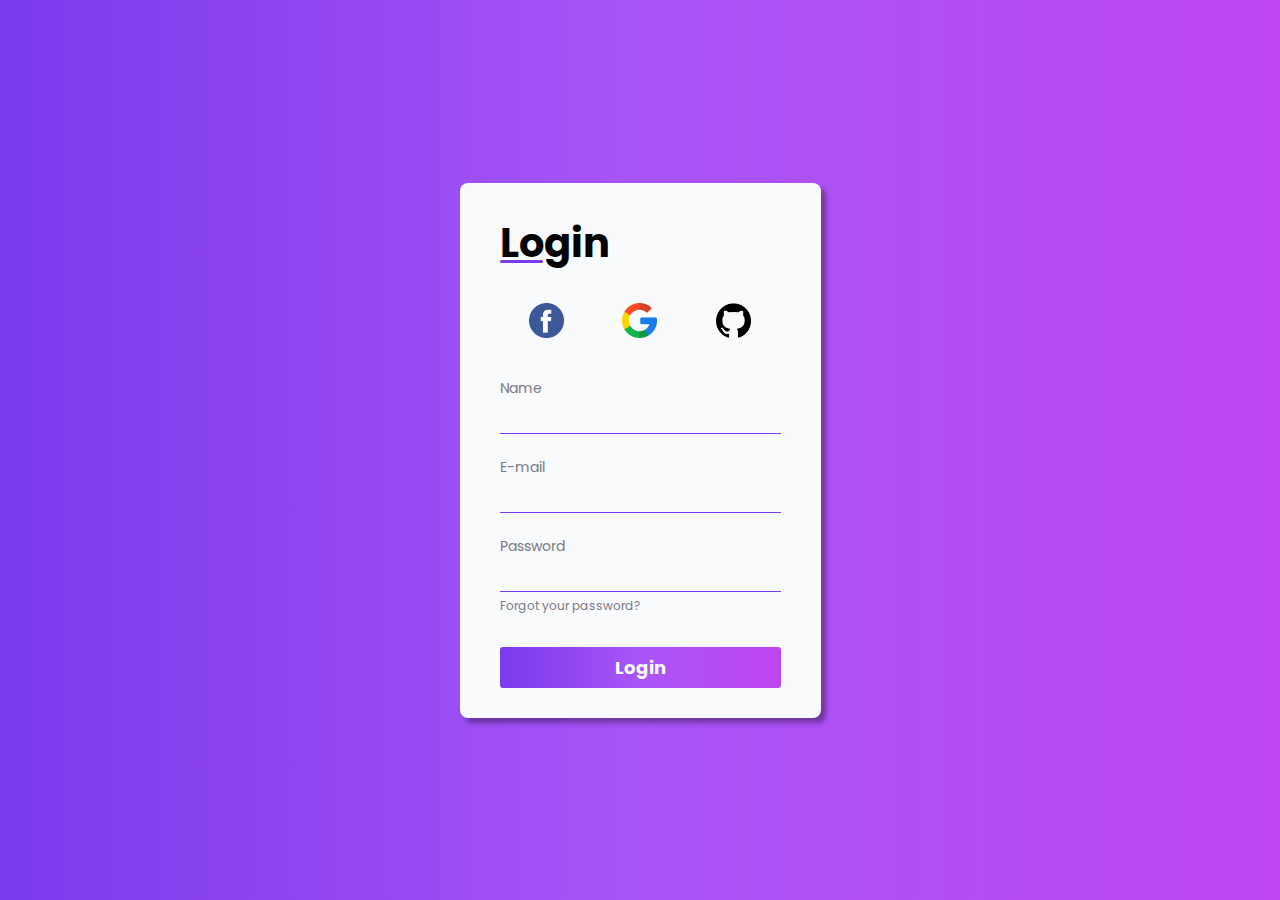
<file: index.html>
<!DOCTYPE html>
<html lang="pt-br">
<head>
    <meta charset="UTF-8">
    <meta name="viewport" content="width=device-width, initial-scale=1.0">
    <link rel="stylesheet" href="https://cdnjs.cloudflare.com/ajax/libs/font-awesome/6.4.0/css/all.min.css" integrity="sha512-iecdLmaskl7CVkqkXNQ/ZH/XLlvWZOJyj7Yy7tcenmpD1ypASozpmT/E0iPtmFIB46ZmdtAc9eNBvH0H/ZpiBw==" crossorigin="anonymous" referrerpolicy="no-referrer" />

    <link rel="stylesheet" href="assets/css/style.css">
    <title>Login Dark/Light Mode</title>
</head>
<body>
    <main id="container">
        <form id="login_form">
            <div id="form_header">
                <h1>Login</h1>
                <i id="mode_icon" class="fa-sharp fa-solid fa-moon"></i> <!--adicionando função para o icone, criação de id = mode_icon-->
            </div>

            <div id="social_media"> <!--criando links para imagens-->
                <a href="#">
                    <img src="assets/imgs/facebook.png" alt="Facebook Logo">
                </a>
                <a href="#">
                    <img src="assets/imgs/google.png" alt="Google Logo">
                </a>
                <a href="#">
                    <img src="assets/imgs/github.png" alt="Github Logo">
                </a>
            </div>
            <div id="inputs"> <!--adicionando entradas-->
                <div class="input-box"> <!--classes de input-box-->
                    <label for="name"> <!--usado label para acionar o input e quando clicar no icone tb aciona-->
                        Name
                        <div class="input-field"><!--icone user-->
                            <i class="fa-solid fa-user"></i>
                            <input type="text" id="name" name="name"> 
                        </div>
                    </label>
                </div>
                <div class="input-box"> <!--classes de input-box-->
                    <label for="email"> <!--usado label para acionar o input e quando clicar no icone tb aciona-->
                        E-mail
                        <div class="input-field"><!--icone user-->
                            <i class="fa-solid fa-envelope"></i>
                            <input type="email" id="email" name="email"> 
                        </div>
                    </label>
                </div>
                <div class="input-box"> <!--classes de input-box-->
                    <label for="password"> <!--usado label para acionar o input e quando clicar no icone tb aciona-->
                        Password
                        <div class="input-field"><!--icone envelope-->
                            <i class="fa-solid fa-key"></i>
                            <input type="password" id="password" name="name"> 
                        </div>
                    </label>

                    <div id="forgot_password">
                        <a href="#">
                            Forgot your password?
                        </a>
                    </div>
                </div>
            </div>

            <button type="submit" id="login_button">
                Login
            </button>
        </form>
    </main>
<script type="text/javascript" src="assets/js/script.js"></script>
 </body>
</html>
</file>
<file: assets/css/style.css>
@import url('https://fonts.googleapis.com/css2?family=Poppins%3Awght%40100%3B200%3B300%3B400&display=swap%27%29%3B');
:root {
    --color-light-50: #f8fafc;
    
    --color-dark-50: #797984;
    --color-dark-100: #312d37;
    --color-dark-900: #000;

    --color-purple-50: #7c3aed;
    --color-purple-100: #a855f7;
    --color-purple-200: #bf46ef;

    --color-gradient: linear-gradient(90deg, var(--color-purple-50), var(--color-purple-100), var(--color-purple-200));
}

 * {
    font-family: 'Poppins', sans-serif;
    margin: 0;
    padding: 0; /*espaçamentos padrões*/
    box-sizing: border-box;

}
#container {
    height: 100vh;
    width: 100%;
    background: var(--color-gradient);
    display: flex; /*posicionar no meio da tela*/
    align-items: center;
    justify-content: center;
}

#login_form{
    background-color: var(--color-light-50);
    display: flex;
    flex-direction: column;
    padding: 30px 40px;
    border-radius: 8px;
    gap: 30px;
    box-shadow: 5px 5px 5px rgba(0, 0, 0, 0.336);
    height: fit-content;
    animation: dark-to-light 0.3s ease-in-out;

}

#form_header{
    display: flex;
    align-items: center;
    justify-content: space-between;

}
#form_header h1{
    font-size: 40px;
    position: relative;

}
#form_header h1::before{
    position: absolute;
    content: '';
    width: 40%;
    background-color: var(--color-purple-50);
    height: 3px;
    bottom: 10px;
    border-radius: 5px;
}

#mode_icon {
    cursor: pointer;
    font-size: 20px;
}
#social_media {
    display: flex;
    justify-content: space-around;
}
#social_media img {
    width: 35px; /*altura dos icones*/
}

#social_media img:hover {
    transform: scale(1.2);
}

#inputs {
    display: flex;
    flex-direction: column;
    align-items: center;
    justify-content: center;
    gap: 20px;
}

.input-box label {
    font-size: 14px;
    color: var(--color-dark-50);
}
.input-field {
    display: flex;
    align-items: center;
    gap: 15px;
    padding: 3px;
    cursor: text;
    border-bottom: 1px solid var(--color-purple-50);
}
.input-field i {
    font-size: 18px;
    color: var(--color-dark-900);
}
.input-field input{
    border: none;
    background-color: transparent;
    width: 260px;
    font-size: 18px;
    padding: 0px 5px;
}

.input-field input:focus{
    outline: none;
}
#forgot_password a{
    text-decoration: none;
    font-size: 12px;
    color: var(--color-dark-50);
}
#forgot_password a:hover{
    color: var(--color-purple-50);
}

#login_button{
    border: none;
    background: var(--color-gradient);
    color: var(--color-light-50);
    padding: 7px;
    font-size: 18px;
    border-radius: 3px;
    font-weight: bold;
    cursor: pointer;
}

#login_button:hover{
    transform: scale(1.05);
}

.dark#login_form {
    color: var(--color-light-50);
    background-color: var(--color-dark-100);
    animation: light-to-dark 0.3s ease-in-out;
}
.dark#login_form .input-field input,
.dark#login_form .input-field i {
    color: var(--color-light-50);
}
@keyframes dark-to-light {
    0% {
        background-color: var(--color-dark-100);
    }
    100%{
        background-color: var(--color-light-50);
    }
}
@keyframes light-to-dark {
    0% {
        background-color: var(--color-light-50);
    }
    100%{
        background-color: var(--color-dark-100);
    }
}
</file>
